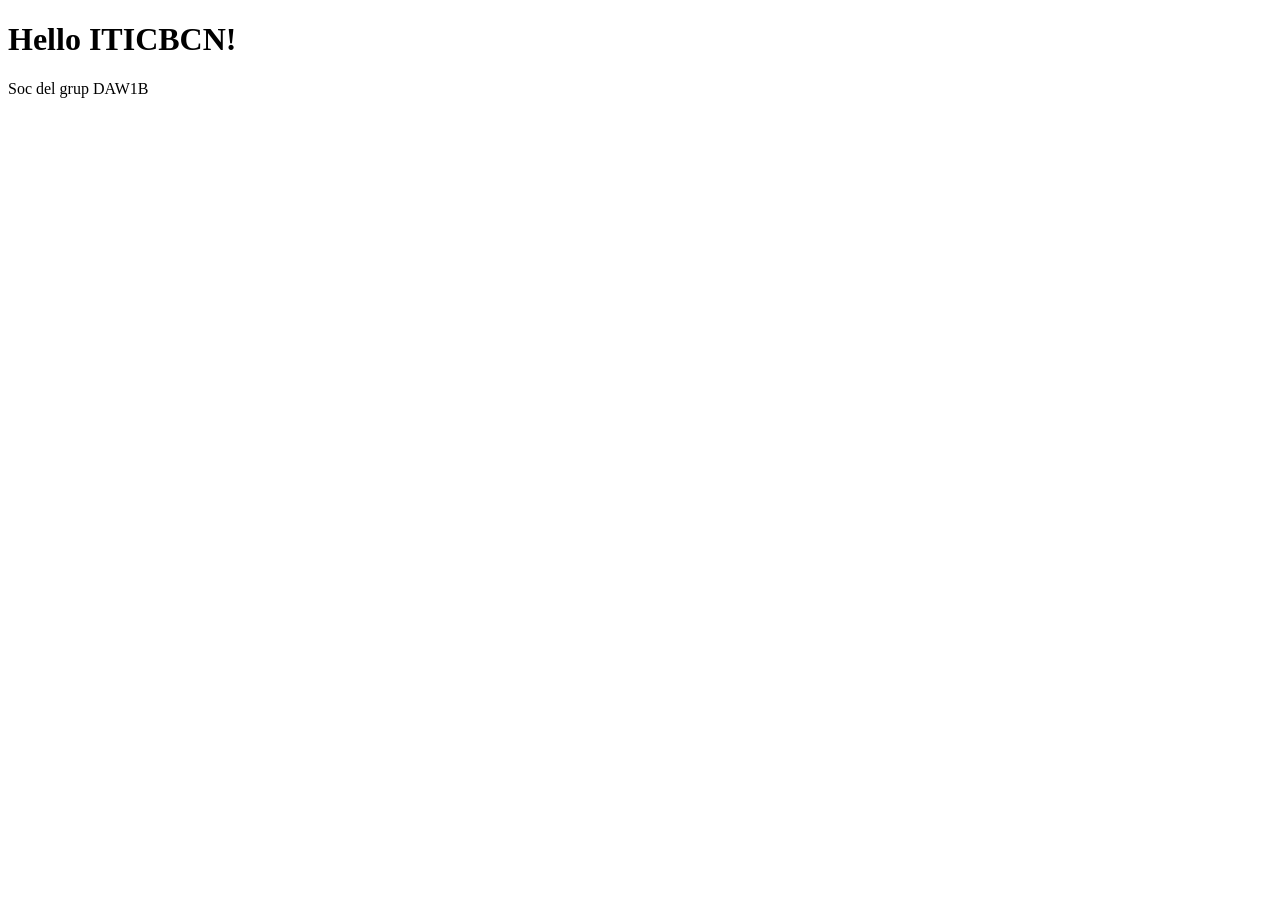
<file: index.html>
<!DOCTYPE html>
<html lang="en">
<head>
    <meta charset="UTF-8">
    <meta name="viewport" content="width=device-width, initial-scale=1.0">
    <title>First Page</title>
</head>
<body>
    <h1>Hello ITICBCN!</h1>
    <p>Soc del grup DAW1B</p>
</body>
</html>
</file>
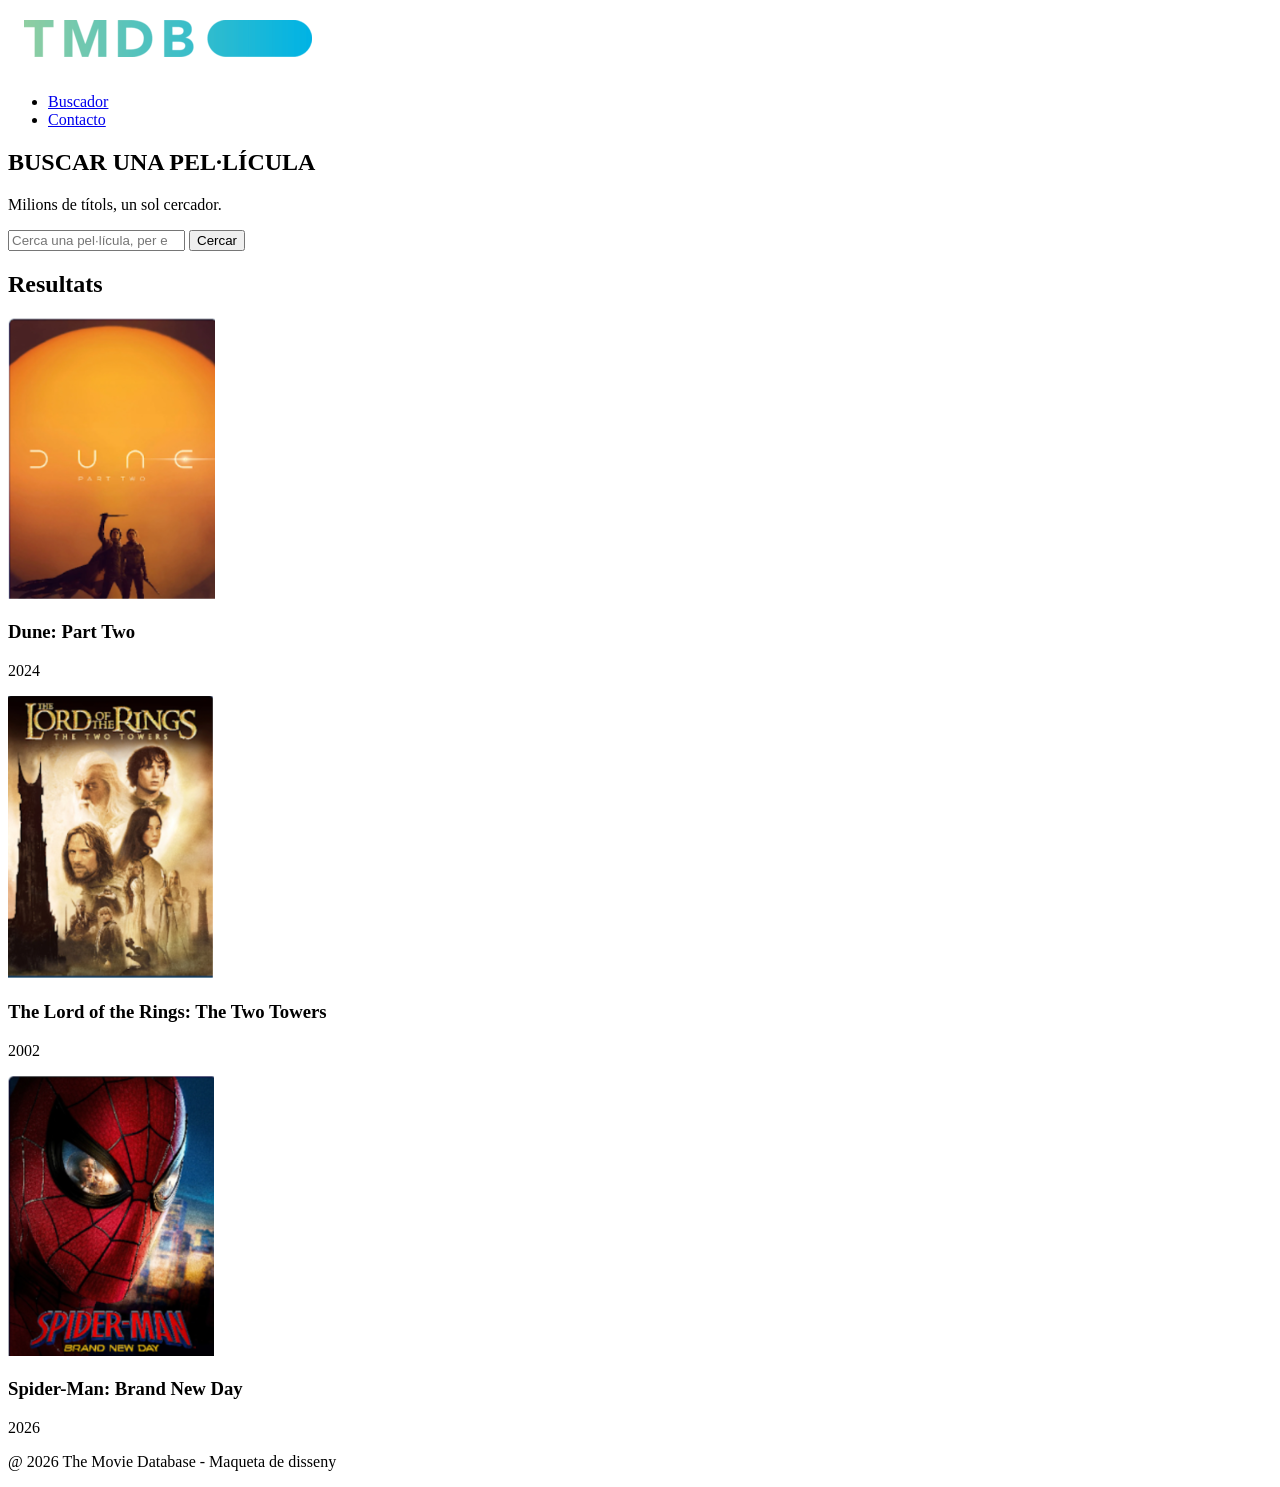
<file: RA02/M0373.RA02.A02 - Primera web amb HTML/html/index.html>
<!DOCTYPE html>
<html lang="ca">
<head>
    <meta charset="UTF-8">
    <meta name="tmdb-busqueda" content="width=device-width, initial-scale=1.0">
    <title>The Movie Data Base - Buscador</title>
    
    <link rel="icon" href="../img/favicon.png">
</head>
<body>
    <header>
        <img src="../img/tmdb.png" alt="TheMovieDataBase">
        <nav>
            <ul>
                <li><a href="#">Buscador</a></li>
                <li><a href="contacto.html">Contacto</a></li>
            </ul>
        </nav>
    </header>
    <main>
        <section>
            <h1>BUSCAR UNA PEL·LÍCULA</h1>
            <p>Milions de títols, un sol cercador.</p>
            <form method="get" action="https://www.themoviedb.org/search">
                <input type="search" name="query" id="query" placeholder="Cerca una pel·lícula, per exemple <<Dune>>..." required>
                <button type="submit">Cercar</button>
            </form>
            
        </section>
        <section>
            <h2>Resultats</h2>
            <article >
                <img src="../img/dune.png" alt="Dune">
                <h3>Dune: Part Two</h3>
                <p>2024</p>
            </article>
            <article>
                <img src="../img/lftr.png"  alt="Señor de los anillos">
                <h3>The Lord of the Rings: The Two Towers</h3>
                <p>2002</p>
            </article>
            <article>
                <img src="../img/spiderman.png"  alt="Spiderman">
                <h3>Spider-Man: Brand New Day</h3>
                <p>2026</p>
            </article>
        </section>
    </main>
    <footer>
        <div>
            <p>@ 2026 The Movie Database - Maqueta de disseny</p>
        </div>
    </footer>
</body>
</html>
</file>
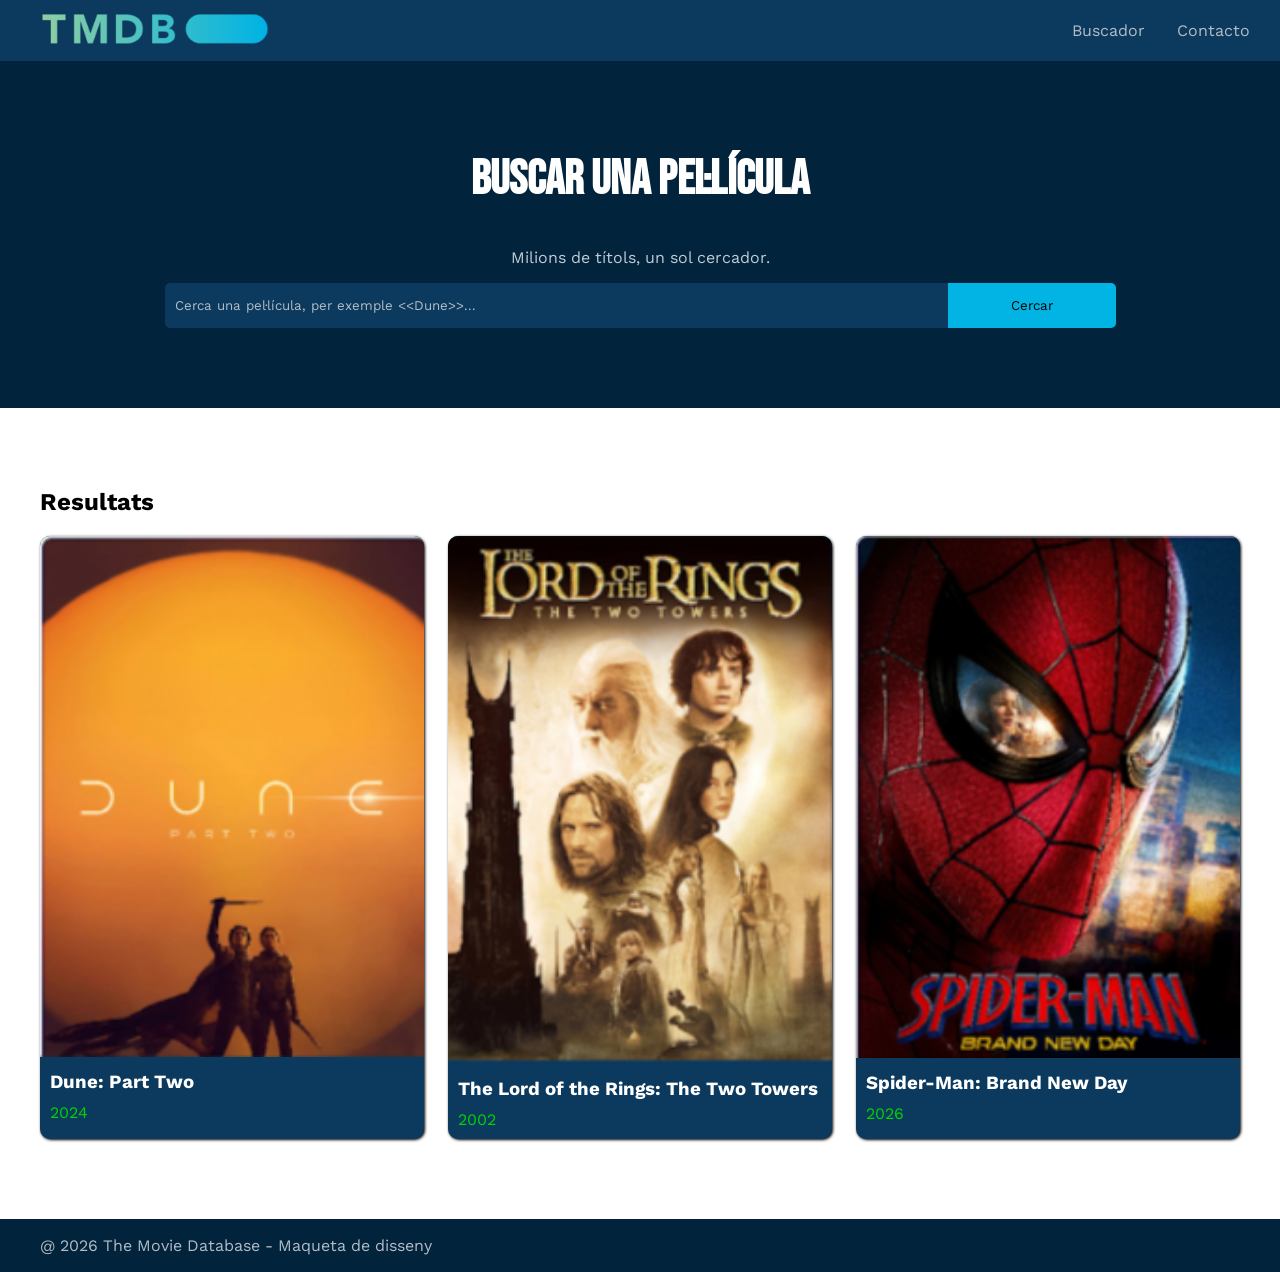
<file: RA02/M0373.RA02.A04 - Donem estil a la web amb CSS/html/index.html>
<!DOCTYPE html>
<html lang="ca">
<head>
    <meta charset="UTF-8">
    <meta name="tmdb-busqueda" content="width=device-width, initial-scale=1.0">
    <title>The Movie Data Base - Buscador</title>
    
    <link rel="icon" href="../img/favicon.png">

    <link rel="preconnect" href="https://fonts.googleapis.com">
    <link rel="preconnect" href="https://fonts.gstatic.com" crossorigin>
    <link href="https://fonts.googleapis.com/css2?family=Bebas+Neue&family=Work+Sans:ital,wght@0,100..900;1,100..900&display=swap" rel="stylesheet">

    <link rel="stylesheet" href="../css/estils.css">
</head>
<body>
    <header>
        <nav>
            <img src="../img/tmdb.png" alt="TheMovieDataBase">
            <ul>
                <li><a href="#">Buscador</a></li>
                <li><a href="contacto.html">Contacto</a></li>
            </ul>
        </nav>
    </header>
    <main>
        <section class="buscador">
            <h1>BUSCAR UNA PEL·LÍCULA</h1>
            <p>Milions de títols, un sol cercador.</p>
            <form method="get" action="https://www.themoviedb.org/search">
                <input type="search" name="query" id="query" placeholder="Cerca una pel·lícula, per exemple <<Dune>>..." required>
                <button type="submit">Cercar</button>
            </form>
        </section>
        <section class="pelicules">
            <h2>Resultats</h2>
            <div class="resultats">
                <article class="targeta">
                    <img src="../img/dune.png" alt="Dune">
                    <h3>Dune: Part Two</h3>
                    <p>2024</p>
                </article>
                <article class="targeta">
                    <img src="../img/lftr.png"  alt="Señor de los anillos">
                    <h3>The Lord of the Rings: The Two Towers</h3>
                    <p>2002</p>
                </article>
                <article class="targeta">
                    <img src="../img/spiderman.png"  alt="Spiderman">
                    <h3>Spider-Man: Brand New Day</h3>
                    <p>2026</p>
                </article>
            </div>
        </section>
    </main>
    <footer>
        <div>
            <p>@ 2026 The Movie Database - Maqueta de disseny</p>
        </div>
    </footer>
</body>
</html>
</file>
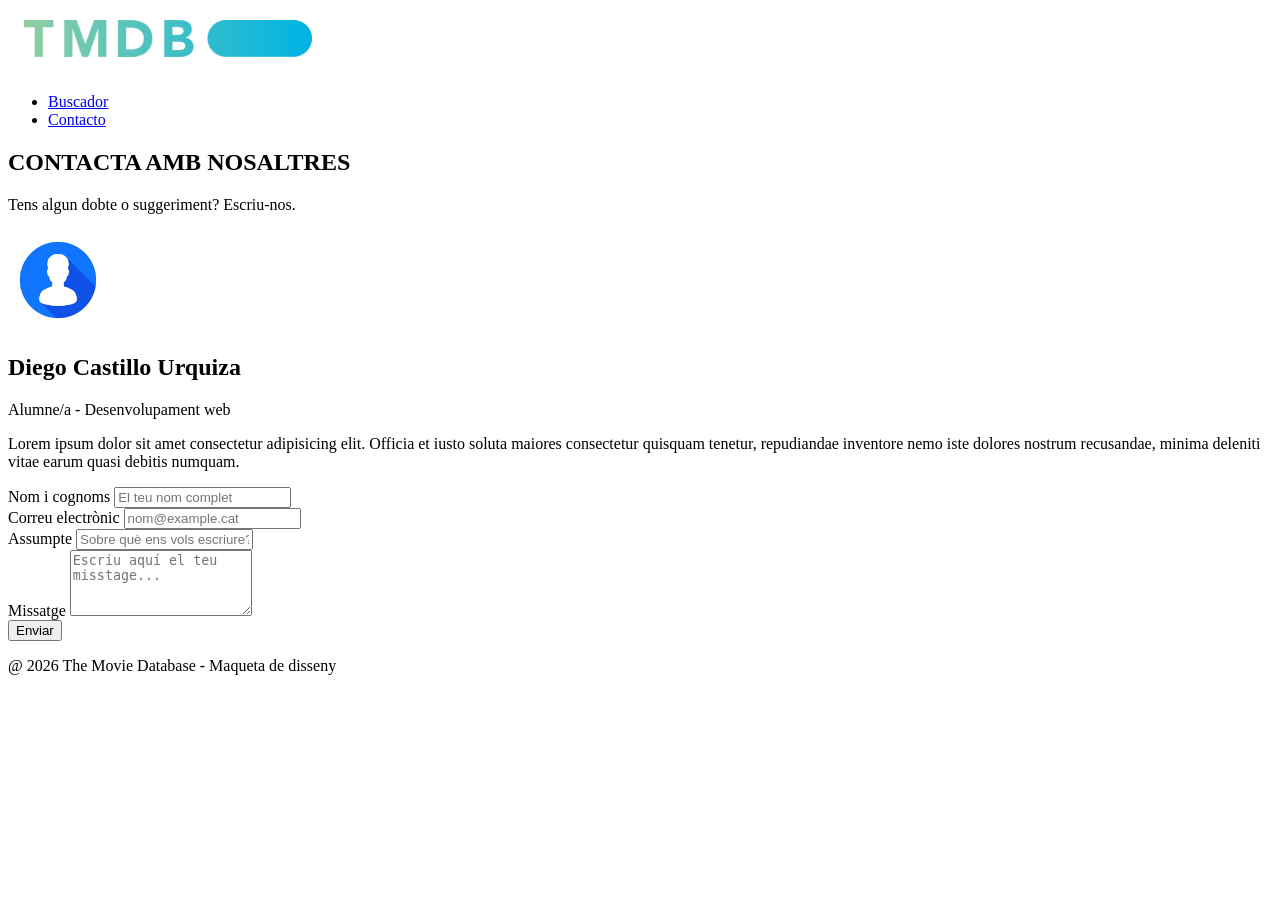
<file: RA02/M0373.RA02.A02 - Primera web amb HTML/html/contacto.html>
<!DOCTYPE html>
<html lang="ca">
<head>
    <meta charset="UTF-8">
    <meta name="tmdb-contacto" content="width=device-width, initial-scale=1.0">
    <title>The Movie Data Base - Contacto</title>

    <link rel="icon" href="../img/favicon.png">
</head>
<body>
    <header>
        <img src="../img/tmdb.png" alt="TheMovieDataBase">
        <nav>
            <ul>
                <li><a href="index.html">Buscador</a></li>
                <li><a href="#">Contacto</a></li>
            </ul>
        </nav>
    </header>
    <main>
        <section>
            <h1>CONTACTA AMB NOSALTRES</h1>
            <p>Tens algun dobte o suggeriment? Escriu-nos.</p>
        </section>
        <section>
            <div>
                <div>
                    <img src="../img/image.png" style="max-width: 100px;" alt="Icono Usuario">
                </div>
                <div>
                    <h2>Diego Castillo Urquiza</h2>
                    <p>Alumne/a - Desenvolupament web</p>
                    <p>Lorem ipsum dolor sit amet consectetur adipisicing elit. Officia et iusto soluta maiores consectetur quisquam tenetur, repudiandae inventore nemo iste dolores nostrum recusandae, minima deleniti vitae earum quasi debitis numquam.</p>
                </div>
            </div>
            <div>
                <form method="post" action="mailto:example@google.com">
                    <label for="nom" id="labnom">Nom i cognoms</label>
                    <input type="text" id="nom" name="nom" placeholder="El teu nom complet" required>
                    <br>

                    <label for="email" id="labemail">Correu electrònic</label>
                    <input type="email" name="email" id="email" placeholder="nom@example.cat" required>
                    <br>

                    <label for="assumpte" id="labassumpte">Assumpte</label>
                    <input type="text" name="assumpte" id="assumpte" placeholder="Sobre què ens vols escriure?" required>
                    <br>

                    <label for="missatge" id="labmissatge">Missatge</label>
                    <textarea name="missatge" id="missatge" rows="4" placeholder="Escriu aquí el teu misstage..."></textarea>
                    <br>

                    <button type="submit">Enviar</button>
                </form>
            </div>
        </section>
    </main>
    <footer>
        <div>
            <p>@ 2026 The Movie Database - Maqueta de disseny</p>
        </div>
    </footer>
</body>
</html>
</file>
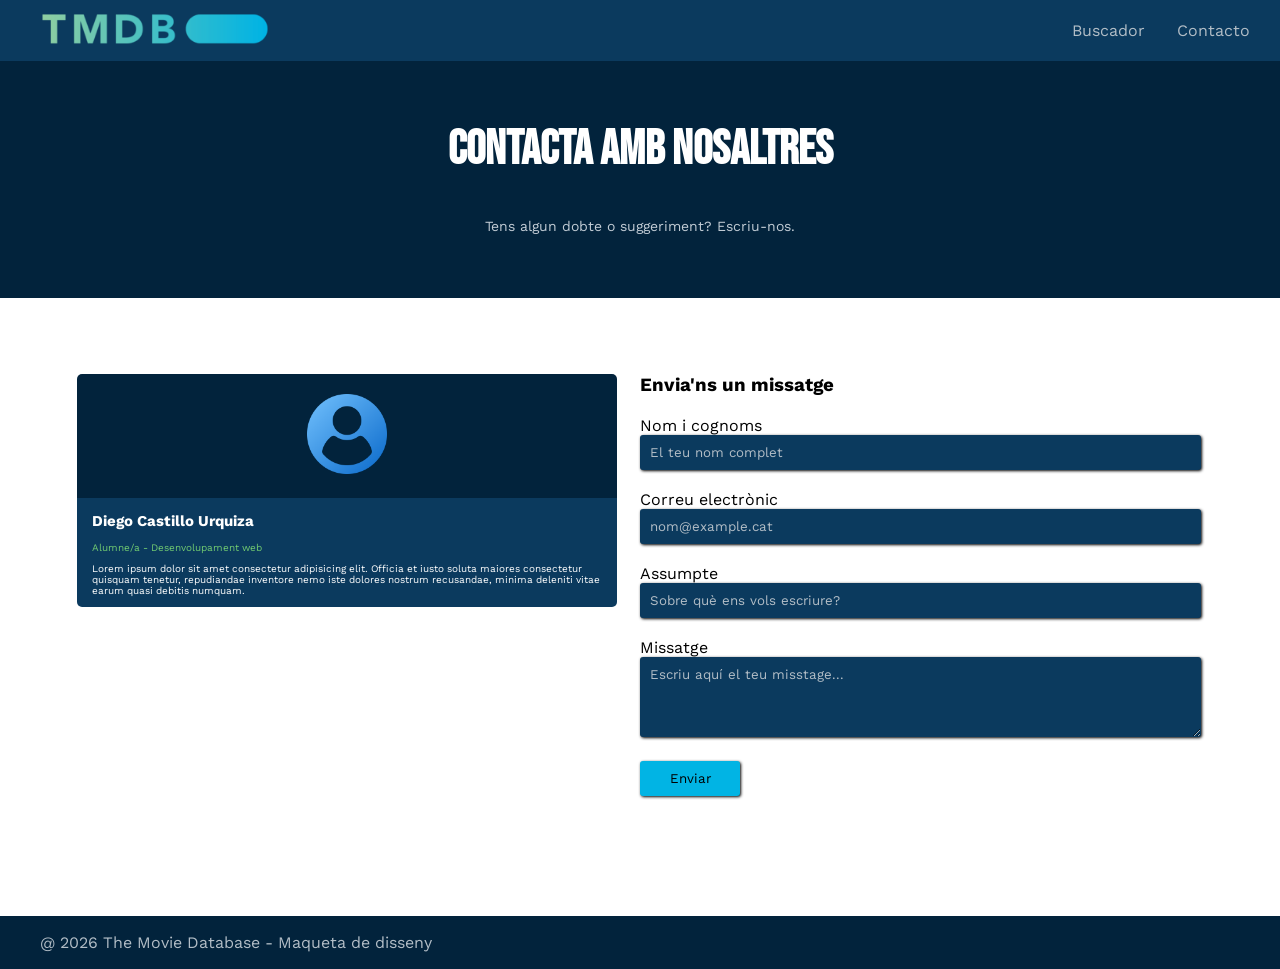
<file: RA02/M0373.RA02.A04 - Donem estil a la web amb CSS/html/contacto.html>
<!DOCTYPE html>
<html lang="ca">
<head>
    <meta charset="UTF-8">
    <meta name="tmdb-contacto" content="width=device-width, initial-scale=1.0">
    <title>The Movie Data Base - Contacto</title>

    <link rel="icon" href="../img/favicon.png">

    <link rel="preconnect" href="https://fonts.googleapis.com">
    <link rel="preconnect" href="https://fonts.gstatic.com" crossorigin>
    <link href="https://fonts.googleapis.com/css2?family=Bebas+Neue&family=Work+Sans:ital,wght@0,100..900;1,100..900&display=swap" rel="stylesheet">

    <link rel="stylesheet" href="../css/estils.css">
</head>
<body>
    <header>
        <nav>
            <img src="../img/tmdb.png" alt="TheMovieDataBase">
            <ul>
                <li><a href="index.html">Buscador</a></li>
                <li><a href="#">Contacto</a></li>
            </ul>
        </nav>
    </header>
    <main>
        <section class="banner">
            <h1>CONTACTA AMB NOSALTRES</h1>
            <p>Tens algun dobte o suggeriment? Escriu-nos.</p>
        </section>
        <section class="contenido">
            <div class="usuario">
                <div class="imagen">
                    <img src="../img/image.png" style="max-width: 100px;" alt="Icono Usuario">
                </div>
                <div class="texto">
                    <h2>Diego Castillo Urquiza</h2>
                    <p class="identificador">Alumne/a - Desenvolupament web</p>
                    <p>Lorem ipsum dolor sit amet consectetur adipisicing elit. Officia et iusto soluta maiores consectetur quisquam tenetur, repudiandae inventore nemo iste dolores nostrum recusandae, minima deleniti vitae earum quasi debitis numquam.</p>
                </div>
            </div>
            <div class="formulario">
                <h3>Envia'ns un missatge</h3>
                <form method="post" action="mailto:example@google.com">
                    <label for="nom" id="labnom">Nom i cognoms</label>
                    <br>
                    <input type="text" id="nom" name="nom" placeholder="El teu nom complet" required>
                    <br>

                    <label for="email" id="labemail">Correu electrònic</label>
                    <br>
                    <input type="email" name="email" id="email" placeholder="nom@example.cat" required>
                    <br>

                    <label for="assumpte" id="labassumpte">Assumpte</label>
                    <br>
                    <input type="text" name="assumpte" id="assumpte" placeholder="Sobre què ens vols escriure?" required>
                    <br>

                    <label for="missatge" id="labmissatge">Missatge</label>
                    <br>
                    <textarea name="missatge" id="missatge" rows="4" placeholder="Escriu aquí el teu misstage..."></textarea>
                    <br>
                    <button type="submit">Enviar</button>
                </form>
            </div>
        </section>
    </main>
    <footer>
        <div>
            <p>@ 2026 The Movie Database - Maqueta de disseny</p>
        </div>
    </footer>
</body>
</html>
</file>
<file: RA02/M0373.RA02.A04 - Donem estil a la web amb CSS/css/estils.css>
body{
    margin: 0;
}
h1 {
    font-family: "Bebas Neue", sans-serif;
}
*{
    font-family: "Work Sans", sans-serif;
}
header{
    padding: 5px 30px 5px 30px;
}
header, .targeta, input, .usuario .texto{
    background-color: #0b3a5e;
}
nav { 
    display: flex; 
    justify-content: space-between; 
    align-items: center;   
}
nav img{
    width: 250px;
    height: auto;
}
nav ul{ 
    display: flex; 
    gap: 32px; 
    list-style: none;
}
nav ul li a, input::placeholder, .formulario textarea::placeholder{
    text-decoration: none;
    color: #b2bdc6;
}
nav ul li a:hover{
    color: #01b4e4;
}
.buscador{
    text-align: center;
    padding: 50px 80px 80px 80px;
    background-color: #02233c;
}
.buscador h1, .banner h1{
    font-size: 3rem;
    color: white;
}
.buscador p, .banner p{
    color: #c2ccd5;
}
.buscador form {
    text-align: center;
}
.buscador form input{
    width: 70%;
    border: none;
    padding: 15px 0px 15px 10px;
    margin: 0px;
    border-radius: 5px 0px 0px 5px;
    margin: 0px -6px 0px 0px;
}
.buscador form button{
    border: none;
    width: 15%;
    padding: 15px 10px 15px 10px;
    border-radius: 0px 5px 5px 0px;
    background-color: #01b4e4;
}
.pelicules {
    margin: 80px 40px 80px 40px;
}
.resultats{ 
    display: flex; 
    gap: 24px; 
}
.targeta { 
    flex: 1;
    border-radius: 10px;
    box-shadow: 1px 1px 3px 0px black;
}
.targeta img {
    height: auto;
    width: 100%;
    object-fit: cover;
    border-radius: 10px 10px 0px 0px;
}
.targeta h3{
    color: white;
    margin: 10px 0px 0px 10px;
}
.targeta p{
    color: rgb(4, 210, 4);
    margin: 10px 0px 10px 10px;
}
footer{
    background-color: #02233c;
    padding: 1px 10px 1px 40px;
    color: #b2bdc6;
}
.banner{
    text-align: center;
    background-color: #02233c;
    padding: 20px 0px 50px 0px;
}
.banner p{
    font-size: 14px;
}
.contenido{
    display: flex; 
    justify-content: space-between; 
    align-items: center;
    align-items: start;
    padding: 6% ;
}
.usuario{
    flex: 1;
}
.usuario, .formulario{
    padding: 0px 2% 2% 0px;
}
.usuario .imagen{
    text-align: center;
    background-color: #02233c;
    border-radius: 5px 5px 0px 0px;
    padding: 20px 0px 20px 0px;
}
.usuario .imagen img{
    height: 80px;
}
.usuario .texto{
    padding: 1px 15px 1px 15px;
    border-radius: 0px 0px 5px 5px;
}
.usuario .texto h2{
    color: white;
    font-size: 15px;
}
.usuario .texto .identificador{
    color: rgb(114, 204, 114);
    font-size: 10px;
}
.usuario .texto p{
    color: white;
    font-size: 10px;
}
.formulario{
    flex: 1;
}
.formulario h3{
    margin: 0px 0px 20px 0px;
}
.formulario input, .formulario textarea{
    width: 100%;
    background-color: #0b3a5e
}
.formulario button{
    background-color: #01b4e4;
    border-radius: 3px 3px 3px 3px;
    width: 100px;
    height: 35px;
}
.formulario button, .formulario input, .formulario textarea{
    border: none;
    box-shadow: 1px 1px 3px 0px black;
    padding: 10px;
    border-radius: 3px;
    margin: 0px 0px 20px 0px;
}
</file>
